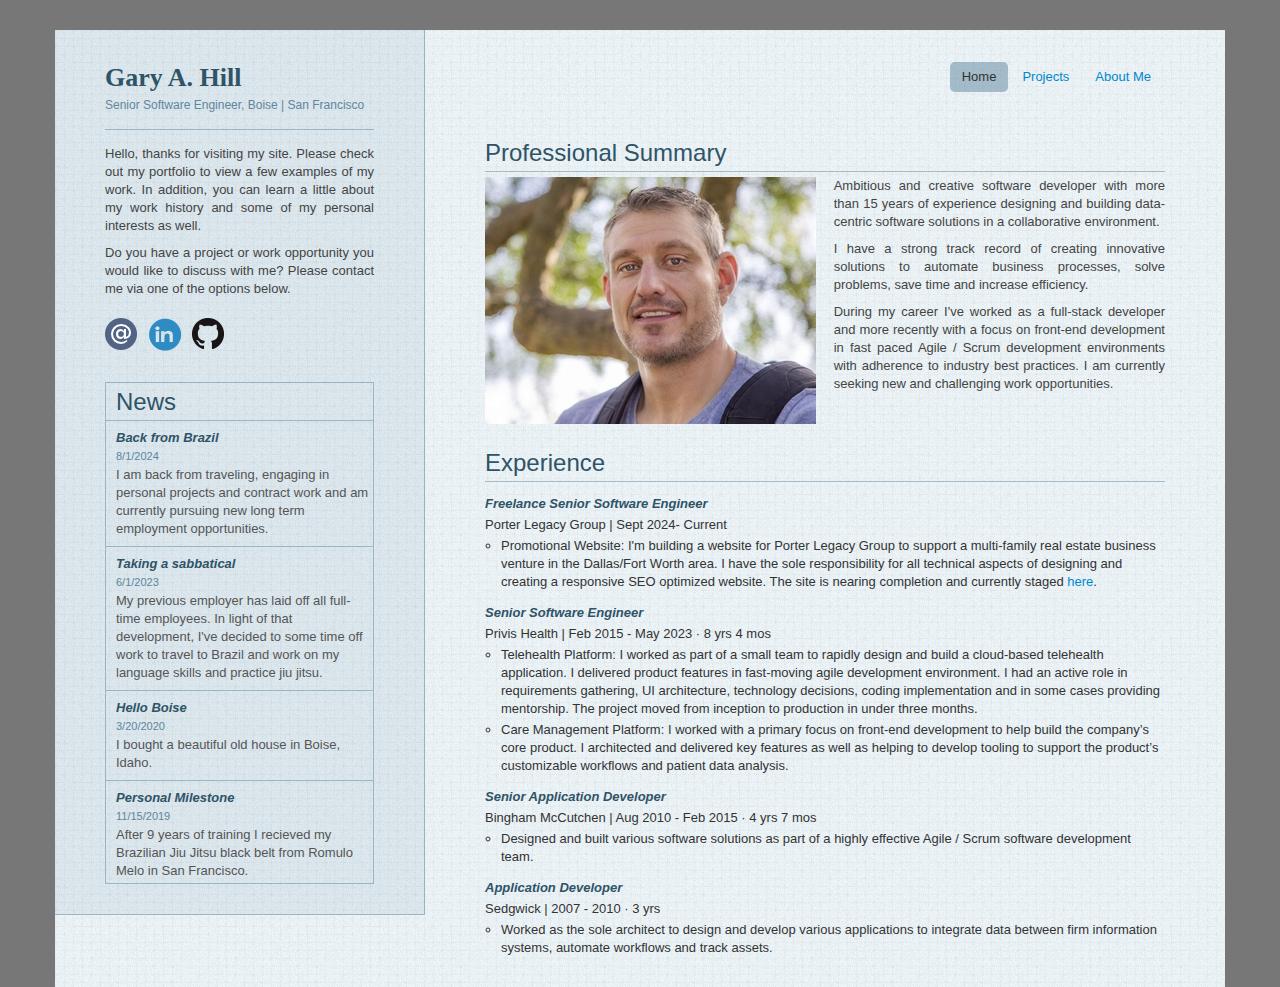
<file: index.html>
<!DOCTYPE html>
<html lang="en">
<head>
	<meta http-equiv="content-type" content="text/html; charset=UTF-8">
	<meta charset="utf-8">
	<title>Home</title>
    <link href="includes/img/garyhill.ico" rel="icon">
    <link rel="shortcut icon" href="includes/img/garyhill.ico">
	<meta name="viewport" content="width=device-width, initial-scale=1.0">
    <meta name="description" content="Gary A. Hill">
	<link href="bootstrap/css/bootstrap.css" rel="stylesheet">
	<link href="bootstrap/css/bootstrap-responsive.css" rel="stylesheet">
	<link href="bootstrap/fontawesome/css/font-awesome.css" rel="stylesheet">
	<link href="includes/css/style.css" rel="stylesheet">

    <!--[if lt IE 9]>
    <script src="includes/js/html5shim.js"></script>
    <![endif]-->

</head>
<body>
	<div class="container pageContainer">
		<div class="row-fluid">
			<div class="span12">
				<div class="row-fluid">
					<div class="span4 leftColumn">
						<h2 class="name"><a href="index.html">Gary A. Hill</a></h2>
						<div class="role">Senior Software Engineer, Boise | San Francisco</div>
                        <p>Hello, thanks for visiting my site. Please check out my portfolio to view a few examples of my work.  In addition, you can learn a little 
							about my work history and some of my personal interests as well.
                        </p>
                        <p>Do you have a project or work opportunity you would like to discuss with me?  Please contact me via one of the options below.</p>

                        <ul id="social_icons">
                            <li id="email"><a id="temail" href="mailto:garyahill.2024@gmail.com" rel="tooltip" title="Send me an email">Email<span></span></a></li>
                            <li id="linkedin"><a id="tlinkedin" href="http://www.linkedin.com/in/hillgarya/" rel="tooltip" target="_blank" title="View my linked in profile">LinkedIn<span></span></a></li>
                            <li id="github"><a id="tgithub" href="https://github.com/garyahill" rel="tooltip" target="_blank" title="See all repositories">GitHub<span></span></a></li>
                        </ul>
						<div id="NewsFeed"></div>
					</div>
					<div class="span8 rightColumn">
						<div class="row-fluid">
							<div class="span12">
								<ul class="nav nav-pills pull-right topMenu">
									<li class="active"><a href="index.html">Home</a></li>
									<li><a href="portfolio.html">Projects</a></li>
									<li><a href="about.html">About Me</a></li>
								</ul>
							</div>
						</div>
						<div class="row-fluid">
							<div class="span12">
								<h3 class="sectionTitle">Professional Summary</h3>
								<hr/>
							</div>
						</div>
						<div class="row-fluid">
							<div class="span6">
								<div>
									<div>
										<img id="imageOne" src="includes/img/me.png" alt="">
									</div>
								</div>
							</div>
							<div class="span6">
								<span>
									<p>Ambitious and creative software developer with more than 15 years of experience designing and building data-centric software solutions in a collaborative environment.</p>
									<p>I have a strong track record of creating innovative solutions to automate business processes, solve problems, save time and increase efficiency.</p>
									<p>During my career I've worked as a full-stack developer and more recently with a focus on front-end development in fast paced Agile / Scrum development environments with adherence to industry best practices.  I am currently seeking new and challenging work opportunities.</p>
								</span>
							</div>
						</div>
						<div class="row-fluid experience">
							<div class="span12">
								<div>
									<h3 class="sectionTitle">Experience</h3>
									<hr/>
									<ul class="jobList">
										<li>Freelance Senior Software Engineer</li>
										<li>Porter Legacy Group | Sept 2024- Current</li>
										<li>Promotional Website: I'm building a website for Porter Legacy Group to support a multi-family real estate business venture in the Dallas/Fort Worth area. I have the sole responsibility for all technical aspects of designing and creating a responsive SEO optimized website. The site is nearing completion and currently staged <a href="https://garyahill.github.io/PorterLegacyGroup/" target="_blank">here</a>.</li>
									</ul>
									<ul class="jobList">
										<li>Senior Software Engineer</li>
										<li>Privis Health | Feb 2015 - May 2023 · 8 yrs 4 mos</li>
										<li>Telehealth Platform: I worked as part of a small team to rapidly design and build a cloud-based telehealth application. I delivered product features in fast-moving agile development environment. I had an active role in requirements gathering, UI architecture, technology decisions, coding implementation and in some cases providing mentorship. The project moved from inception to production in under three months.</li>
										<li>Care Management Platform: I worked with a primary focus on front-end development to help build the company’s core product. I architected and delivered key features as well as helping to develop tooling to support the product’s customizable workflows and patient data analysis.</li>
									
									</ul>
									<ul class="jobList">
										<li>Senior Application Developer</li>
										<li>Bingham McCutchen | Aug 2010 - Feb 2015 · 4 yrs 7 mos</li>
										<li>Designed and built various software solutions as part of a highly effective Agile / Scrum software development team.</li>
									</ul>
									<ul class="jobList">
										<li>Application Developer</li>
										<li>Sedgwick | 2007 - 2010 · 3 yrs</li>
										<li>Worked as the sole architect to design and develop various applications to integrate data between firm information systems, automate workflows and track assets.</li>
										<!-- Add more list items as needed -->
									</ul>
								</div>
							</div>
						</div>
					</div>
				</div>
			</div>
		</div>
	</div>

	<script src="includes/js/jquery-1.11.0.min.js"></script>
	<script src="bootstrap/js/bootstrap.min.js"></script>

    <script src="includes/js/namespace.js"></script>
    <script src="includes/js/domain/newsItem.js"></script>
    <script src="includes/js/data/news.js"></script>

    <script src="includes/js/feedek.js"></script>
	<script src="includes/js/github.js"></script>
	<script src="includes/js/default.js"></script>

    <script src="includes/js/analytics.js"></script>

</body>
</html>
</file>
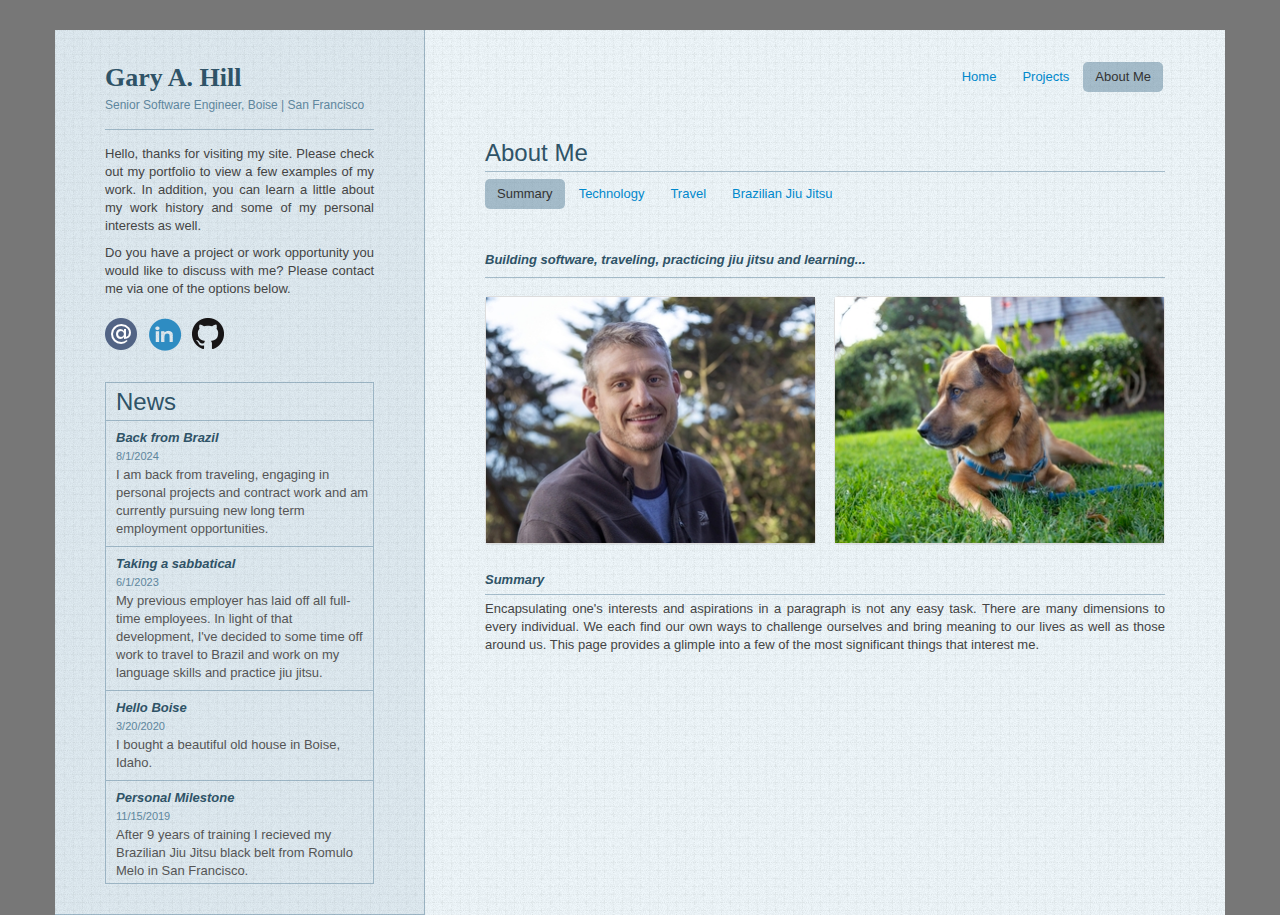
<file: about.html>
<!DOCTYPE html>
<html lang="en">
<head>
	<meta http-equiv="content-type" content="text/html; charset=UTF-8">
	<meta charset="utf-8">
	<title>About Me</title>
    <link href="includes/img/garyhill.ico" rel="icon">
    <link rel="shortcut icon" href="includes/img/garyhill.ico">
	<meta name="viewport" content="width=device-width, initial-scale=1.0">
	<meta name="description" content="Gary A. Hill">
	<link href="bootstrap/css/bootstrap.css" rel="stylesheet">
	<link href="bootstrap/css/bootstrap-responsive.css" rel="stylesheet">
	<link href="bootstrap/fontawesome/css/font-awesome.css" rel="stylesheet">
	<link href="includes/css/style.css" rel="stylesheet">

    <!--[if lt IE 9]>
    <script src="includes/js/html5shim.js"></script>
    <![endif]-->

</head>
<body>
	<div class="container pageContainer">
		<div class="row-fluid">
			<div class="span12">
				<div class="row-fluid">
                    <div class="span4 leftColumn">
                        <h2 class="name"><a href="index.html">Gary A. Hill</a></h2>
                        <div class="role">Senior Software Engineer, Boise | San Francisco</div>
                        <p>Hello, thanks for visiting my site. Please check out my portfolio to view a few examples of my work.  In addition, you can learn a little 
							about my work history and some of my personal interests as well.
                        </p>
                        <p>Do you have a project or work opportunity you would like to discuss with me?  Please contact me via one of the options below.</p>

                        <ul id="social_icons">
                            <li id="email"><a id="temail" href="mailto:garyahill.2024@gmail.com" rel="tooltip" title="Send me an email">Email<span></span></a></li>
                            <li id="linkedin"><a id="tlinkedin" href="http://www.linkedin.com/in/hillgarya/" rel="tooltip" target="_blank" title="View my linked in profile">LinkedIn<span></span></a></li>
                            <li id="github"><a id="tgithub" href="https://github.com/garyahill" rel="tooltip" target="_blank" title="See all repositories">GitHub<span></span></a></li>
                        </ul>

                        <div id="NewsFeed"></div>

                    </div>
					<div class="span8 rightColumn">
						<div class="row-fluid">
							<div class="span12">
								<ul class="nav nav-pills pull-right topMenu">
									<li><a href="index.html">Home</a></li>
									<li><a href="portfolio.html">Projects</a></li>
									<li class="active"><a href="about.html">About Me</a></li>
								</ul>
							</div>
						</div>
						<div class="row-fluid">
							<div class="span12">
								<h3 class="sectionTitle">About Me</h3>
								<hr/>
                                <div>
                                <ul class="nav nav-pills pageMenu">
                                    <li class="active"><a href="#">Summary</a></li>
                                    <li><a href="#">Technology</a></li>
                                    <li><a href="#">Travel</a></li>
                                    <li><a href="#">Brazilian Jiu Jitsu</a></li>
                                </ul>
                                </div>

                                <div class="Summary">
                                        Building software, traveling, practicing jiu jitsu and learning...
                                </div>

                                <hr class="SpaceBelow">

                                <ul class="thumbnails">
                                    <li class="span6">
                                        <div class="thumbnail">
                                            <img id="imageOne" src="includes/img/me2.png" alt="">
                                        </div>
                                    </li>
                                    <li class="span6">
                                        <div class="thumbnail">
                                                <img id="imageTwo" src="includes/img/badger.png" alt="">
                                          </div>
                                    </li>
                                </ul>

                                <div id="aboutContainer">
                                    <div>
                                        <div class="SectionTitleSmall">Summary</div>
                                        <hr>
                                        <p>
                                            Encapsulating one's interests and aspirations in a paragraph is not any easy task. There are many dimensions to every individual. We each find our own ways to challenge ourselves and bring meaning to our lives as well as those around us. This page provides a glimple into a few of the most significant things that interest me.
                                        </p>
                                    </div>

                                    <div>
                                        <div class="SectionTitleSmall">Technology</div>
                                        <hr>
                                        <p>
                                            As a software engineer I’ve had the opportunity to work on a diverse set of projects from concept to implementation. I've gained solid full stack experience during my career, but in my most recent roll I've found myself gravitating towards front-end development.  The quickly evolving landscape and the vast choice of tools and technologies is a recipe for exciting project work.
                                        </p>
                                    </div>

                                    <div>
                                        <div class="SectionTitleSmall">Travel</div>
                                        <hr>
                                        <p>
                                            The travel bug took hold when I was very young. I didn’t have the opportunity to travel abroad growing up, but I was fascinated by my experiences traveling across the United States and imagined places I wanted to visit overseas.  My career has afforded me the opportunity and my passion for travel has taken me to fifty-five countries on six continents.  There’s a lot more I plan to explore.
                                        </p>
                                    </div>

                                    <div>
                                        <div class="SectionTitleSmall">Brazilian Jiu Jitsu</div>
                                        <hr>
                                        <p>
                                            My Brazilian Jiu Jitsu hobby started as a fun way to stay in shape, but it has become an important part of my life. BJJ is a grappling art that can best be described as human chess. It is physical, technical and challenging at every turn.  Becoming proficient requires persistence and the willingness to share with and learn from your training partners.  All aspects of this sport appeal to me and the friendships and experiences I’ve had have greatly enhanced my life.
                                        </p>
                                    </div>
                                </div>


							</div>
						</div>
					</div>
				</div>
			</div>
		</div>
        <!--Pre load images - via css-->
        <div id="preLoadImageContainer">
            <div id="preLoadOne"></div>
            <div id="preLoadTwo"></div>
            <div id="preLoadThree"></div>
        </div>
	</div>

	<script src="includes/js/jquery-1.11.0.min.js"></script>
	<script src="bootstrap/js/bootstrap.min.js"></script>

    <script src="includes/js/namespace.js"></script>
    <script src="includes/js/domain/newsItem.js"></script>
    <script src="includes/js/data/news.js"></script>
    <script src="includes/js/ui/aboutMe.js"></script>

	<script src="includes/js/feedek.js"></script>
	<script src="includes/js/github.js"></script>
	<script src="includes/js/default.js"></script>

    <script src="includes/js/analytics.js"></script>
</body>
</html>
</file>
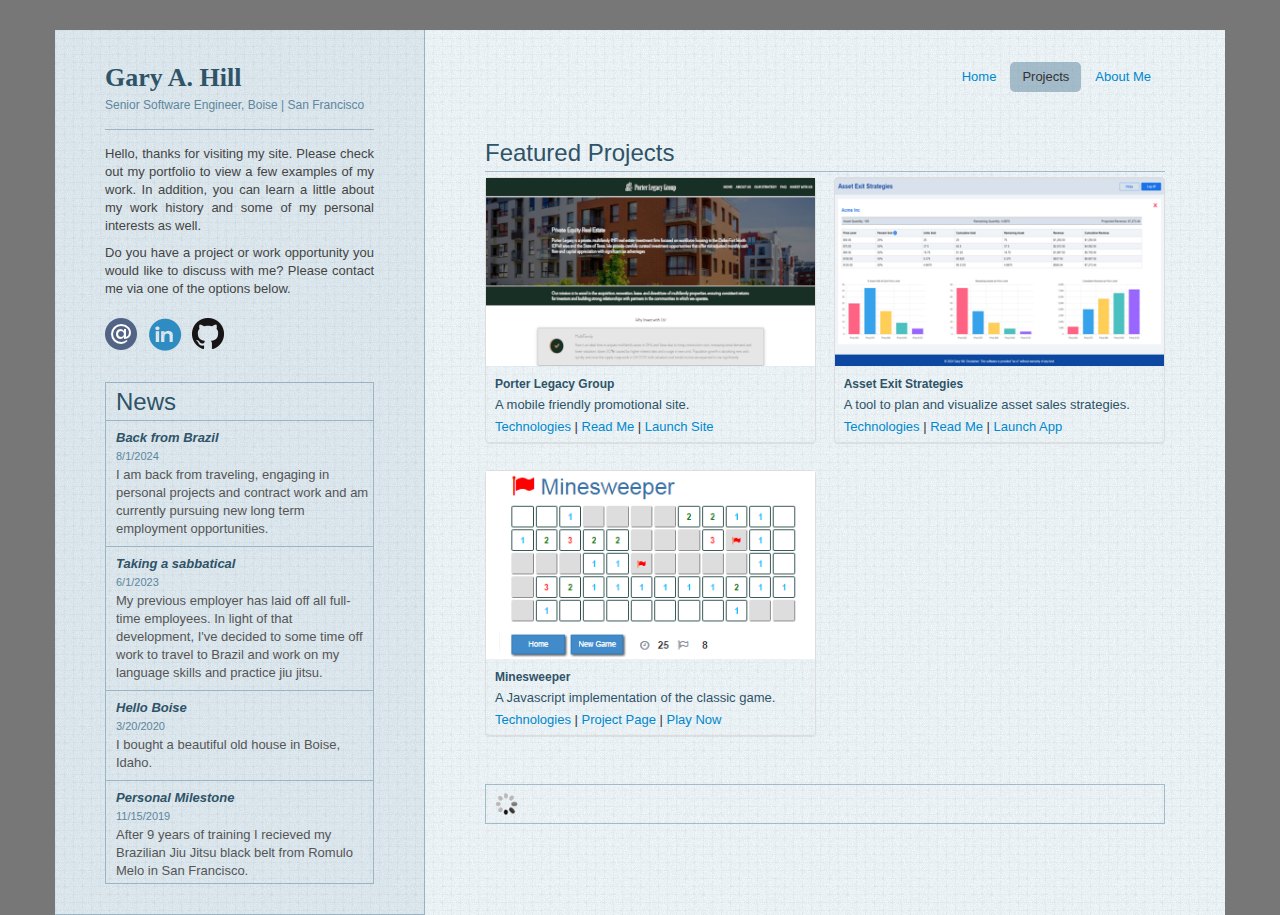
<file: portfolio.html>
<!DOCTYPE html>
<html lang="en">
<head>
	<meta http-equiv="content-type" content="text/html; charset=UTF-8">
	<meta charset="utf-8">
	<title>Portfolio</title>
    <link href="includes/img/garyhill.ico" rel="icon">
    <link rel="shortcut icon" href="includes/img/garyhill.ico">
	<meta name="viewport" content="width=device-width, initial-scale=1.0">
    <meta name="description" content="Gary A. Hill">
	<link href="bootstrap/css/bootstrap.css" rel="stylesheet">
	<link href="bootstrap/css/bootstrap-responsive.css" rel="stylesheet">
	<link href="bootstrap/fontawesome/css/font-awesome.css" rel="stylesheet">
	<link href="includes/css/style.css" rel="stylesheet">

    <!--[if lt IE 9]>
    <script src="includes/js/html5shim.js"></script>
    <![endif]-->

</head>
<body>
	<div class="container pageContainer">
		<div class="row-fluid">
			<div class="span12">
				<div class="row-fluid">
                    <div class="span4 leftColumn">
                        <h2 class="name"><a href="index.html">Gary A. Hill</a></h2>
                        <div class="role">Senior Software Engineer, Boise | San Francisco</div>
                        <p>Hello, thanks for visiting my site. Please check out my portfolio to view a few examples of my work.  In addition, you can learn a little 
							about my work history and some of my personal interests as well.
                        </p>
                        <p>Do you have a project or work opportunity you would like to discuss with me?  Please contact me via one of the options below.</p>

                        <ul id="social_icons">
                            <li id="email"><a id="temail" href="mailto:garyahill.2024@gmail.com" rel="tooltip" title="Send me an email">Email<span></span></a></li>
                            <li id="linkedin"><a id="tlinkedin" href="http://www.linkedin.com/in/hillgarya/" rel="tooltip" target="_blank" title="View my linked in profile">LinkedIn<span></span></a></li>
                            <li id="github"><a id="tgithub" href="https://github.com/garyahill" rel="tooltip" target="_blank" title="See all repositories">GitHub<span></span></a></li>
                        </ul>


                        <!--Replace Twitter Feed with News Feed-->
                        <div id="NewsFeed"></div>
                        <!-- <div id="TwitterFeed"></div>-->
                    </div>
					<div class="span8 rightColumn">
						<div class="row-fluid">
							<div class="span12">
								<ul class="nav nav-pills pull-right topMenu">
									<li><a href="index.html">Home</a></li>
									<li class="active"><a href="portfolio.html">Projects</a></li>
									<li><a href="about.html">About Me</a></li>
								</ul>
							</div>
						</div>
						<div class="row-fluid">
							<div class="span12">
								<h3 class="sectionTitle">Featured Projects</h3>
								<hr/>

								<ul class="thumbnails">
                                    <li class="span6">
                                        <div class="thumbnail">
                                            <img src="includes/img/plg.png" alt="">
                                            <div class="caption">
                                                <h5 class="projectTitle">Porter Legacy Group</h5>
                                                <p class="ProjectSummaryText">A mobile friendly promotional site.</p>
                                                <a data-original-title="Porter Legacy Group - Technologies" href="#" class="pop" rel="popover" data-content="<ul class='popOverText'><li>TypeScript</li><li>React v18</li><li>React Router v6</li><li>Less</li><li>HTML5</li><li>Webpack</li></ul>">Technologies</a><span> | </span><a href="https://github.com/garyahill/PorterLegacyGroup/blob/main/README.md" target="_blank">Read Me</a><span> | </span><a href="https://garyahill.github.io/PorterLegacyGroup/" target="_blank">Launch Site</a>
                                            </div>
                                        </div>
                                    </li>
									<li class="span6">
                                        <div class="thumbnail">
                                            <img src="includes/img/assetexit_snapshot.png" alt="">
                                            <div class="caption">
                                                <h5 class="projectTitle">Asset Exit Strategies</h5>
                                                <p class="ProjectSummaryText">A tool to plan and visualize asset sales strategies.</p>
                                                <a data-original-title="Asset Exit Strategies - Technologies" href="#" class="pop" rel="popover" data-content="<ul class='popOverText'><li>TypeScript</li><li>React v18</li><li>React Router v6</li><li>Chart.js</li><li>Less</li><li>HTML5</li><li>Local Storage</li><li>Webpack</li></ul>">Technologies</a><span> | </span><a href="https://github.com/garyahill/AssetExitStrategies/blob/main/README.md" target="_blank">Read Me</a><span> | </span><a href="https://garyahill.github.io/AssetExitStrategies/" target="_blank">Launch App</a>
                                            </div>
                                        </div>
                                    </li>
							    </ul>

                                <ul class="thumbnails">
                                    <li class="span6">
                                        <div class="thumbnail">
                                            <img src="includes/img/minesweeper_snapshot.png" alt="">
                                            <div class="caption">
                                                <h5 class="projectTitle">Minesweeper</h5>
                                                <p class="ProjectSummaryText">A Javascript implementation of the classic game.</p>
                                                <a data-original-title="Minesweeper - Technologies" href="#" class="pop" rel="popover" data-content="<ul class='popOverText'><li>HTML5</li><li>CSS3</li><li>JavaScript</li><li>jQuery</li><li>Bootstrap</li><li>BootstrapValidator</li><li>Font Awesome</li><li>RequireJS</li><li>Modernizr</li></ul>">Technologies</a><span> | </span><a href="http://garyahill.github.io/Minesweeper/" target="_blank">Project Page</a><span> | </span><a href="http://garyahill.github.io/Minesweeper/game/MineSweeper.html" target="_blank">Play Now</a>
                                            </div>
                                        </div>
                                    </li>

                                    <li class="span6">                                       
                                    </li>

							    </ul>

                                <div id="githubRepo"></div>
							</div>
						</div>
					</div>
				</div>
			</div>
		</div>
	</div>

    <script src="includes/js/jquery-1.11.0.min.js"></script>
	<script src="bootstrap/js/bootstrap.min.js"></script>

    <script src="includes/js/namespace.js"></script>
    <script src="includes/js/domain/newsItem.js"></script>
    <script src="includes/js/data/news.js"></script>

	<script src="includes/js/feedek.js"></script>
	<script src="includes/js/github.js"></script>
	<script src="includes/js/default.js"></script>

    <script src="includes/js/analytics.js"></script>
</body>
</html>
</file>
<file: includes/css/style.css>
/* CSS Over-rides for twitter bootstrap*/
body{
	padding-top:0px;
	background:#777;
	padding-bottom:0px
}

p{
	text-align:justify;
	color: #444;
}

hr{
	border:0px solid #fff;
	border-top: 1px solid #999;
	border-top: 1px solid rgba(93, 132, 155, 0.5);
	padding-bottom:0px;
	padding-top:0px;
	margin-bottom:5px;
	margin-top:5px;
}

.thumbnail{
	padding:0px;
}

.thumbnail:hover{
	background:#d0dce3;
	background:rgba(93, 132, 155, 0.2);
}

.popover-inner {
	background:transparent;
	border:1px solid #999;
	border:1px solid rgba(93, 132, 155, 0.5);
	padding:0px;
	width:250px;  /* GH Changed Property (400px) */
}
.popover-title {
    font-size: 12px;  /* GH Added Property*/
	background:#86a4b6;		
	background:rgba(93, 132, 155, 1);
	color:#fff;
}

/* Custom CSS */
.pageContainer{
	background: url(../img/bg.png) repeat;
	margin-top:30px;
	min-height:850px;
	height:100%;
}

.leftColumn{
	height:100%;
	border-right:1px solid #999;
	border-bottom:1px solid #999;
	border-right:1px solid rgba(93, 132, 155, 0.5);
	border-bottom:1px solid rgba(93, 132, 155, 0.5);
	width:100%;
	background-color: #dbe4e9;
	background-color: rgba(93, 132, 155, 0.1);
	padding:30px;
	padding-left:50px;
	padding-right:50px;
}

.rightColumn{
	padding:30px;	
	padding-right:60px;
	padding-top:30px;
}

.name{
	font-family:omnes-pro-1,omnes-pro-2;
	font-size:26px;
	font-weight:bold;
	color:#2F5367;
}

.name a{
	color:#2F5367;
	text-decoration:none;
}

.name a:hover{
	color:#2F5367;
	text-decoration:none;
}

.role
{
	font-size:12px;
	color:#5E869D;
	padding-bottom:15px;
	margin-bottom:15px;
	border-bottom:1px solid #999;
	border-bottom:1px solid rgba(93, 132, 155, 0.5);
}

.topMenu {
	margin-bottom:40px;
	margin-right:0px;
}

.topMenu li.active a{
	background-color: #86a4b6;
	background-color: rgba(93, 132, 155, 0.5);
	color:#333;
}

.topMenu li.active a:hover{
	background-color: #86a4b6;
	background-color: rgba(93, 132, 155, 0.5);
	color:#333;
}

.topMenu li a:hover{
	background-color: #d0dce3;
	background-color: rgba(93, 132, 155, 0.2);
}

.pageMenu{
    margin-bottom:40px;
    margin-right:0px;
}

.pageMenu li.active a{
    background-color: #86a4b6;
    background-color: rgba(93, 132, 155, 0.5);
    color:#333;
}

.pageMenu li.active a:hover{
    background-color: #86a4b6;
    background-color: rgba(93, 132, 155, 0.5);
    color:#333;
}

.pageMenu li a:hover{
    background-color: #d0dce3;
    background-color: rgba(93, 132, 155, 0.2);
}

.popOverText {
    font-size: 12px;
}

.ProjectSummaryText {
    color: #2F5367;
}

#preLoadOne {
    background: url(../img/academy.png) no-repeat -9999px -9999px;
}
#preLoadOne {
    background: url(../img/bodiumcastle.png) no-repeat no-repeat -9999px -9999px;
}
#preLoadThree {
    background: url(../img/technology.png) no-repeat no-repeat -9999px -9999px; opacity: 50%;
}

#social_icons {
  	margin: 20px 0 0;
}

#social_icons li {
  	display: inline-block;
  	height: 34px;
  	width: 40px; 
}

#social_icons li a {
	display: inline-block;
	position: relative;
	text-indent: -9999px;
	height: 34px;
  	width: 34px;
}

#social_icons li a span {
	position: absolute;
	top: 0; 
	left: 0; 
	bottom: 0; 
	right: 0;
}

#social_icons li#email a {
	background: url(../img/email.png) no-repeat;
}

#social_icons li#linkedin a {
    background: url(../img/linkedin.png) no-repeat;
}

#social_icons li#wordpress a {
    background: url(../img/wordpress.png) no-repeat;
}

#social_icons li#github a {
	background: url(../img/github.png) no-repeat;
}

#BlogFeed, #TwitterFeed, #NewsFeed, #githubRepo {
	background-color:transparent;
	border:1px solid #999;
	border:1px solid rgba(93, 132, 155, 0.5);
	margin-top:30px;
}

#TwitterFeed{
	margin-top:40px;
}

.NewsTitle{
    font-weight:bold;
    color: #2F5367;
    font-style: italic;
    margin:5px 0px 0px 10px;
    padding-top:3px;
}

.Summary {
    font-weight:bold;
    color: #2F5367;
    font-style: italic;
    margin-bottom:8px;
}

.SpaceBelow {
    margin-bottom:18px;
}

.SectionTitleSmall {
    font-weight:bold;
    color: #2F5367;
    font-style: italic;
    margin-bottom:5px;
}

.ItemTitle{
	font-weight:normal;
	margin:5px 0px 0px 10px;
	padding-top:3px;

}

.ItemTitle a{text-decoration:none }

.ItemTitle a:hover{text-decoration:underline }

.ItemContent{
	padding:1px 3px 3px 10px;
	color:#555;
}

.ItemDate{
	font-size:11px;
	color:#5E869D;
	margin-left:10px;
}

.feedTitle{
	margin-top:5px;
	margin-left:10px;
	color:#2F5367;
	font-weight:normal;
	font-size:24px;
}

.feedFooter{
	padding-top:0px;
	padding-right:15px;
	text-align:right;
}

.sectionTitle{
	margin-top:5px;
	color:#2F5367;
	font-weight:normal;
	margin-bottom:5px;
	font-size:24px;
}

.projectTitle{
	color:#2F5367;
	margin-bottom:5px;
}

.experience {
	margin-top: 20px;
}

.jobList {
	margin: 10px 0 0 0;
}

.jobList li:nth-child(1) {
    font-weight: bold;
    color: #2F5367;
    font-style: italic;
    margin: 0;
    padding-top: 3px;
	list-style-type: none;
}

.jobList li:nth-child(2) {
	font-weight: normal;
    margin: 0;
    padding-top: 3px;
	list-style-type: none;
}

.jobList li {
	padding-top: 3px;
	list-style: circle;
	margin: 0 0 0 16px;
}
</file>
